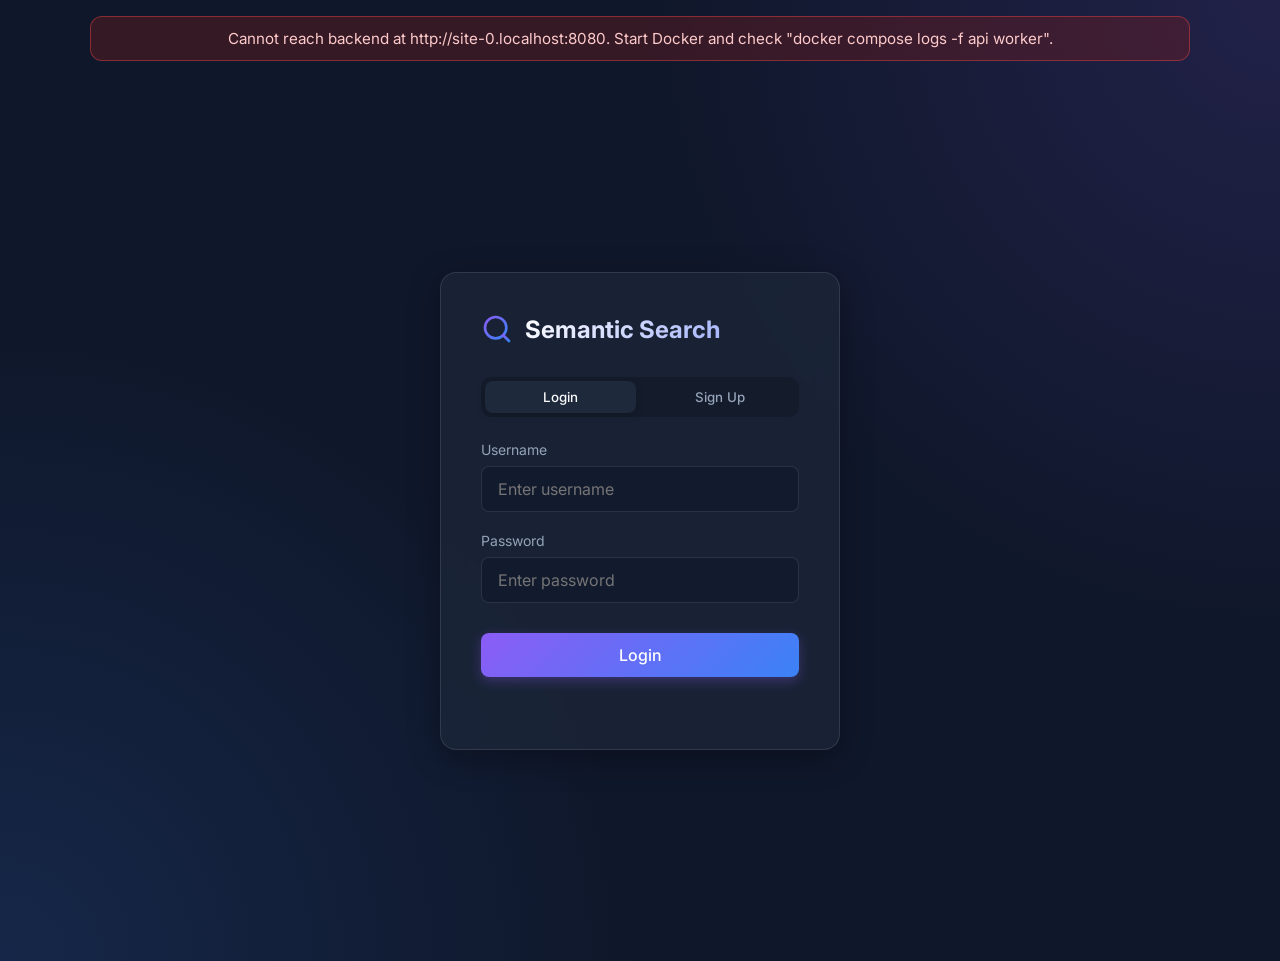
<file: ui/index.html>
<!DOCTYPE html>
<html lang="en">
<head>
    <meta charset="UTF-8">
    <meta name="viewport" content="width=device-width, initial-scale=1.0">
    <title>Semantic Search Demo</title>
    <link href="https://fonts.googleapis.com/css2?family=Inter:wght@400;500;600;700&display=swap" rel="stylesheet">
    <link rel="stylesheet" href="style.css">
</head>
<body>
    <div id="app-container">
        <div id="system-banner" class="system-banner">
            Checking backend connection...
        </div>
        <!-- Auth View -->
        <div id="auth-view" class="view-section active">
            <div class="auth-card glass-panel">
                <div class="logo">
                    <svg width="32" height="32" viewBox="0 0 24 24" fill="none" stroke="url(#gradient)" stroke-width="2" stroke-linecap="round" stroke-linejoin="round">
                        <defs>
                            <linearGradient id="gradient" x1="0%" y1="0%" x2="100%" y2="100%">
                                <stop offset="0%" stop-color="#8b5cf6" />
                                <stop offset="100%" stop-color="#3b82f6" />
                            </linearGradient>
                        </defs>
                        <circle cx="11" cy="11" r="8"></circle>
                        <line x1="21" y1="21" x2="16.65" y2="16.65"></line>
                    </svg>
                    <h1>Semantic Search</h1>
                </div>
                <div class="tabs">
                    <button id="tab-login" class="tab active" onclick="switchAuthTab('login')">Login</button>
                    <button id="tab-signup" class="tab" onclick="switchAuthTab('signup')">Sign Up</button>
                </div>
                
                <form id="auth-form" onsubmit="handleAuth(event)">
                    <div class="input-group">
                        <label for="username">Username</label>
                        <input type="text" id="username" required placeholder="Enter username">
                    </div>
                    <div class="input-group">
                        <label for="password">Password</label>
                        <input type="password" id="password" required placeholder="Enter password">
                    </div>
                    <button type="submit" class="btn-primary" id="auth-submit">Login</button>
                    <div id="auth-error" class="error-message"></div>
                </form>
            </div>
        </div>

        <!-- Dashboard View -->
        <div id="dashboard-view" class="view-section">
            <header class="glass-header">
                <div class="logo">
                    <svg width="24" height="24" viewBox="0 0 24 24" fill="none" stroke="url(#gradient)" stroke-width="2" stroke-linecap="round" stroke-linejoin="round">
                        <circle cx="11" cy="11" r="8"></circle>
                        <line x1="21" y1="21" x2="16.65" y2="16.65"></line>
                    </svg>
                    <h2>Semantic Search</h2>
                </div>
                <div class="user-controls">
                    <span id="welcome-msg"></span>
                    <button onclick="logout()" class="btn-secondary">Logout</button>
                </div>
            </header>

            <main class="dashboard-layout">
                <!-- Sidebar: Documents -->
                <aside class="sidebar glass-panel">
                    <div class="sidebar-header">
                        <h3>Your Documents</h3>
                    </div>
                    
                    <div class="upload-section">
                        <form id="upload-form" onsubmit="handleUpload(event)">
                            <label for="file-upload" class="upload-area">
                                <svg width="24" height="24" viewBox="0 0 24 24" fill="none" stroke="currentColor" stroke-width="2">
                                    <path d="M21 15v4a2 2 0 0 1-2 2H5a2 2 0 0 1-2-2v-4"></path>
                                    <polyline points="17 8 12 3 7 8"></polyline>
                                    <line x1="12" y1="3" x2="12" y2="15"></line>
                                </svg>
                                <span>Choose PDF</span>
                            </label>
                            <input type="file" id="file-upload" accept="application/pdf" style="display: none;" onchange="updateFileName()">
                            <span id="file-name" class="file-name-display"></span>
                            <button type="submit" class="btn-primary btn-small" id="upload-btn" disabled>Upload</button>
                        </form>
                        <div id="upload-status" class="status-message"></div>
                    </div>

                    <div class="documents-list" id="docs-list">
                        <!-- Populated via JS -->
                    </div>
                </aside>

                <!-- Main Content: Search -->
                <section class="main-content">
                    <div class="search-container glass-panel">
                        <form id="search-form" onsubmit="handleSearch(event)">
                            <div class="search-input-wrapper">
                                <svg class="search-icon" width="20" height="20" viewBox="0 0 24 24" fill="none" stroke="currentColor" stroke-width="2">
                                    <circle cx="11" cy="11" r="8"></circle>
                                    <line x1="21" y1="21" x2="16.65" y2="16.65"></line>
                                </svg>
                                <input type="text" id="search-query" placeholder="Ask a question about your documents..." required>
                                <button type="submit" class="btn-primary" id="search-btn">Search</button>
                            </div>
                        </form>
                    </div>

                    <div id="search-results" class="results-container">
                        <!-- Populated via JS -->
                        <div class="empty-state">
                            <svg width="48" height="48" viewBox="0 0 24 24" fill="none" stroke="currentColor" stroke-width="1" stroke-linecap="round" stroke-linejoin="round">
                                <circle cx="11" cy="11" r="8"></circle>
                                <line x1="21" y1="21" x2="16.65" y2="16.65"></line>
                            </svg>
                            <p>Search across your documents to find semantic matches.</p>
                        </div>
                    </div>
                </section>
            </main>
        </div>
    </div>
    <script src="app.js"></script>
</body>
</html>
</file>
<file: ui/style.css>
:root {
    --bg-color: #0f172a;
    --text-primary: #f8fafc;
    --text-secondary: #94a3b8;
    --primary-color: #8b5cf6;
    --primary-hover: #7c3aed;
    --secondary-color: #1e293b;
    --secondary-hover: #334155;
    --accent-color: #3b82f6;
    --danger-color: #ef4444;
    --success-color: #10b981;
    --glass-bg: rgba(30, 41, 59, 0.7);
    --glass-border: rgba(255, 255, 255, 0.1);
    --font-family: 'Inter', sans-serif;
}

* {
    box-sizing: border-box;
    margin: 0;
    padding: 0;
}

body {
    font-family: var(--font-family);
    background-color: var(--bg-color);
    color: var(--text-primary);
    min-height: 100vh;
    overflow-x: hidden;
    background-image: radial-gradient(circle at top right, rgba(139, 92, 246, 0.15), transparent 40%),
                      radial-gradient(circle at bottom left, rgba(59, 130, 246, 0.15), transparent 40%);
}

#app-container {
    width: 100%;
    min-height: 100vh;
}

.system-banner {
    margin: 16px auto 0;
    width: min(1100px, calc(100% - 32px));
    padding: 12px 16px;
    border-radius: 12px;
    border: 1px solid rgba(255, 255, 255, 0.12);
    background: rgba(15, 23, 42, 0.72);
    color: var(--text-secondary);
    text-align: center;
    font-size: 0.95rem;
}

.system-banner.ok {
    border-color: rgba(16, 185, 129, 0.45);
    color: #d1fae5;
    background: rgba(6, 78, 59, 0.35);
}

.system-banner.warn {
    border-color: rgba(245, 158, 11, 0.45);
    color: #fde68a;
    background: rgba(120, 53, 15, 0.35);
}

.system-banner.error {
    border-color: rgba(239, 68, 68, 0.45);
    color: #fecaca;
    background: rgba(127, 29, 29, 0.35);
}

.view-section {
    display: none;
    opacity: 0;
    transition: opacity 0.3s ease;
}

.view-section.active {
    display: flex;
    opacity: 1;
    flex-direction: column;
    min-height: 100vh;
}

/* Glassmorphism utility */
.glass-panel {
    background: var(--glass-bg);
    backdrop-filter: blur(12px);
    -webkit-backdrop-filter: blur(12px);
    border: 1px solid var(--glass-border);
    border-radius: 16px;
    box-shadow: 0 8px 32px 0 rgba(0, 0, 0, 0.3);
}

/* Buttons */
button {
    font-family: var(--font-family);
    cursor: pointer;
    border: none;
    border-radius: 8px;
    font-weight: 500;
    transition: all 0.2s ease;
}

.btn-primary {
    background: linear-gradient(135deg, var(--primary-color), var(--accent-color));
    color: white;
    padding: 12px 24px;
    font-size: 1rem;
    box-shadow: 0 4px 12px rgba(139, 92, 246, 0.3);
}

.btn-primary:hover {
    box-shadow: 0 6px 16px rgba(139, 92, 246, 0.4);
    transform: translateY(-1px);
}

.btn-primary:disabled {
    opacity: 0.6;
    cursor: not-allowed;
    transform: none;
}

.btn-secondary {
    background: var(--secondary-color);
    color: var(--text-primary);
    padding: 8px 16px;
    border: 1px solid var(--glass-border);
}

.btn-secondary:hover {
    background: var(--secondary-hover);
}

.btn-small {
    padding: 8px 16px;
    font-size: 0.875rem;
}

/* Inputs */
input {
    width: 100%;
    background: rgba(15, 23, 42, 0.6);
    border: 1px solid var(--glass-border);
    color: var(--text-primary);
    padding: 12px 16px;
    border-radius: 8px;
    font-family: var(--font-family);
    font-size: 1rem;
    transition: border-color 0.2s;
}

input:focus {
    outline: none;
    border-color: var(--primary-color);
}

/* --- Auth View --- */
#auth-view {
    justify-content: center;
    align-items: center;
}

.auth-card {
    width: 100%;
    max-width: 400px;
    padding: 40px;
}

.logo {
    display: flex;
    align-items: center;
    gap: 12px;
    margin-bottom: 32px;
}

.logo h1, .logo h2 {
    font-size: 1.5rem;
    font-weight: 700;
    background: linear-gradient(135deg, #fff, #a5b4fc);
    -webkit-background-clip: text;
    -webkit-text-fill-color: transparent;
}

.tabs {
    display: flex;
    gap: 8px;
    margin-bottom: 24px;
    background: rgba(0, 0, 0, 0.2);
    padding: 4px;
    border-radius: 10px;
}

.tab {
    flex: 1;
    background: transparent;
    color: var(--text-secondary);
    padding: 8px;
}

.tab.active {
    background: var(--secondary-color);
    color: var(--text-primary);
    box-shadow: 0 2px 8px rgba(0,0,0,0.2);
}

.input-group {
    margin-bottom: 20px;
}

.input-group label {
    display: block;
    margin-bottom: 8px;
    font-size: 0.875rem;
    color: var(--text-secondary);
}

#auth-form .btn-primary {
    width: 100%;
    margin-top: 10px;
}

.error-message {
    color: var(--danger-color);
    font-size: 0.875rem;
    margin-top: 12px;
    text-align: center;
    min-height: 20px;
}

.status-message {
    font-size: 0.875rem;
    margin-top: 8px;
    color: var(--text-secondary);
}

/* --- Dashboard View --- */
.glass-header {
    background: var(--glass-bg);
    backdrop-filter: blur(12px);
    -webkit-backdrop-filter: blur(12px);
    border-bottom: 1px solid var(--glass-border);
    padding: 16px 32px;
    display: flex;
    justify-content: space-between;
    align-items: center;
    position: sticky;
    top: 0;
    z-index: 10;
}

.user-controls {
    display: flex;
    align-items: center;
    gap: 16px;
}

.dashboard-layout {
    display: flex;
    flex: 1;
    max-width: 1400px;
    margin: 0 auto;
    width: 100%;
    padding: 24px;
    gap: 24px;
}

/* Sidebar */
.sidebar {
    width: 320px;
    display: flex;
    flex-direction: column;
    padding: 20px;
    height: calc(100vh - 120px);
    position: sticky;
    top: 96px;
}

.sidebar-header {
    margin-bottom: 20px;
    padding-bottom: 16px;
    border-bottom: 1px solid var(--glass-border);
}

.upload-section {
    margin-bottom: 24px;
}

.upload-area {
    display: flex;
    flex-direction: column;
    align-items: center;
    justify-content: center;
    gap: 8px;
    padding: 24px;
    border: 2px dashed var(--glass-border);
    border-radius: 12px;
    cursor: pointer;
    transition: all 0.2s;
    color: var(--text-secondary);
    margin-bottom: 12px;
}

.upload-area:hover {
    border-color: var(--primary-color);
    color: var(--primary-color);
    background: rgba(139, 92, 246, 0.05);
}

.file-name-display {
    display: block;
    font-size: 0.875rem;
    margin-bottom: 12px;
    color: var(--text-secondary);
    word-break: break-all;
}

.documents-list {
    flex: 1;
    overflow-y: auto;
    display: flex;
    flex-direction: column;
    gap: 12px;
    padding-right: 8px;
}

.documents-list::-webkit-scrollbar {
    width: 6px;
}
.documents-list::-webkit-scrollbar-thumb {
    background: rgba(255, 255, 255, 0.1);
    border-radius: 3px;
}

.doc-item {
    background: rgba(15, 23, 42, 0.4);
    border: 1px solid var(--glass-border);
    padding: 12px;
    border-radius: 8px;
    display: flex;
    justify-content: space-between;
    align-items: center;
    transition: transform 0.2s;
}

.doc-item:hover {
    background: rgba(15, 23, 42, 0.8);
    transform: translateX(2px);
}

.doc-info {
    display: flex;
    flex-direction: column;
    gap: 4px;
    overflow: hidden;
}

.doc-name {
    font-size: 0.875rem;
    font-weight: 500;
    white-space: nowrap;
    overflow: hidden;
    text-overflow: ellipsis;
}

.doc-status {
    font-size: 0.75rem;
    color: var(--text-secondary);
    display: flex;
    align-items: center;
    gap: 4px;
}

.status-badge {
    display: inline-block;
    width: 8px;
    height: 8px;
    border-radius: 50%;
}
.status-ready { background: var(--success-color); }
.status-processing { background: var(--accent-color); animation: pulse 1.5s infinite; }

@keyframes pulse {
    0% { opacity: 0.5; }
    50% { opacity: 1; }
    100% { opacity: 0.5; }
}

.btn-icon {
    background: transparent;
    color: var(--text-secondary);
    padding: 6px;
    border-radius: 6px;
}

.btn-icon:hover {
    background: rgba(239, 68, 68, 0.1);
    color: var(--danger-color);
}

/* Main Content */
.main-content {
    flex: 1;
    display: flex;
    flex-direction: column;
    gap: 24px;
}

.search-container {
    padding: 8px;
}

.search-input-wrapper {
    position: relative;
    display: flex;
    align-items: center;
    gap: 12px;
}

.search-icon {
    position: absolute;
    left: 16px;
    color: var(--text-secondary);
}

#search-query {
    padding-left: 48px;
    background: transparent;
    border: none;
    font-size: 1.1rem;
}

#search-query:focus {
    box-shadow: none;
}

#search-btn {
    margin-right: 8px;
}

.results-container {
    flex: 1;
    display: flex;
    flex-direction: column;
    gap: 16px;
}

.empty-state {
    display: flex;
    flex-direction: column;
    align-items: center;
    justify-content: center;
    height: 300px;
    color: var(--text-secondary);
    gap: 16px;
    background: var(--glass-bg);
    border-radius: 16px;
    border: 1px dashed var(--glass-border);
}

.result-card {
    padding: 24px;
    background: var(--glass-bg);
    border: 1px solid var(--glass-border);
    border-left: 4px solid var(--primary-color);
    transition: transform 0.2s;
}

.result-card:hover {
    transform: translateY(-2px);
    box-shadow: 0 8px 24px rgba(0,0,0,0.2);
}

.result-meta {
    display: flex;
    justify-content: space-between;
    margin-bottom: 12px;
    font-size: 0.875rem;
    color: var(--text-secondary);
}

.result-score {
    background: rgba(139, 92, 246, 0.1);
    color: #a5b4fc;
    padding: 2px 8px;
    border-radius: 12px;
    font-weight: 500;
}

.result-text {
    line-height: 1.6;
}

@media (max-width: 768px) {
    .dashboard-layout {
        flex-direction: column;
    }
    .sidebar {
        width: 100%;
        height: auto;
        position: static;
    }
}
</file>
